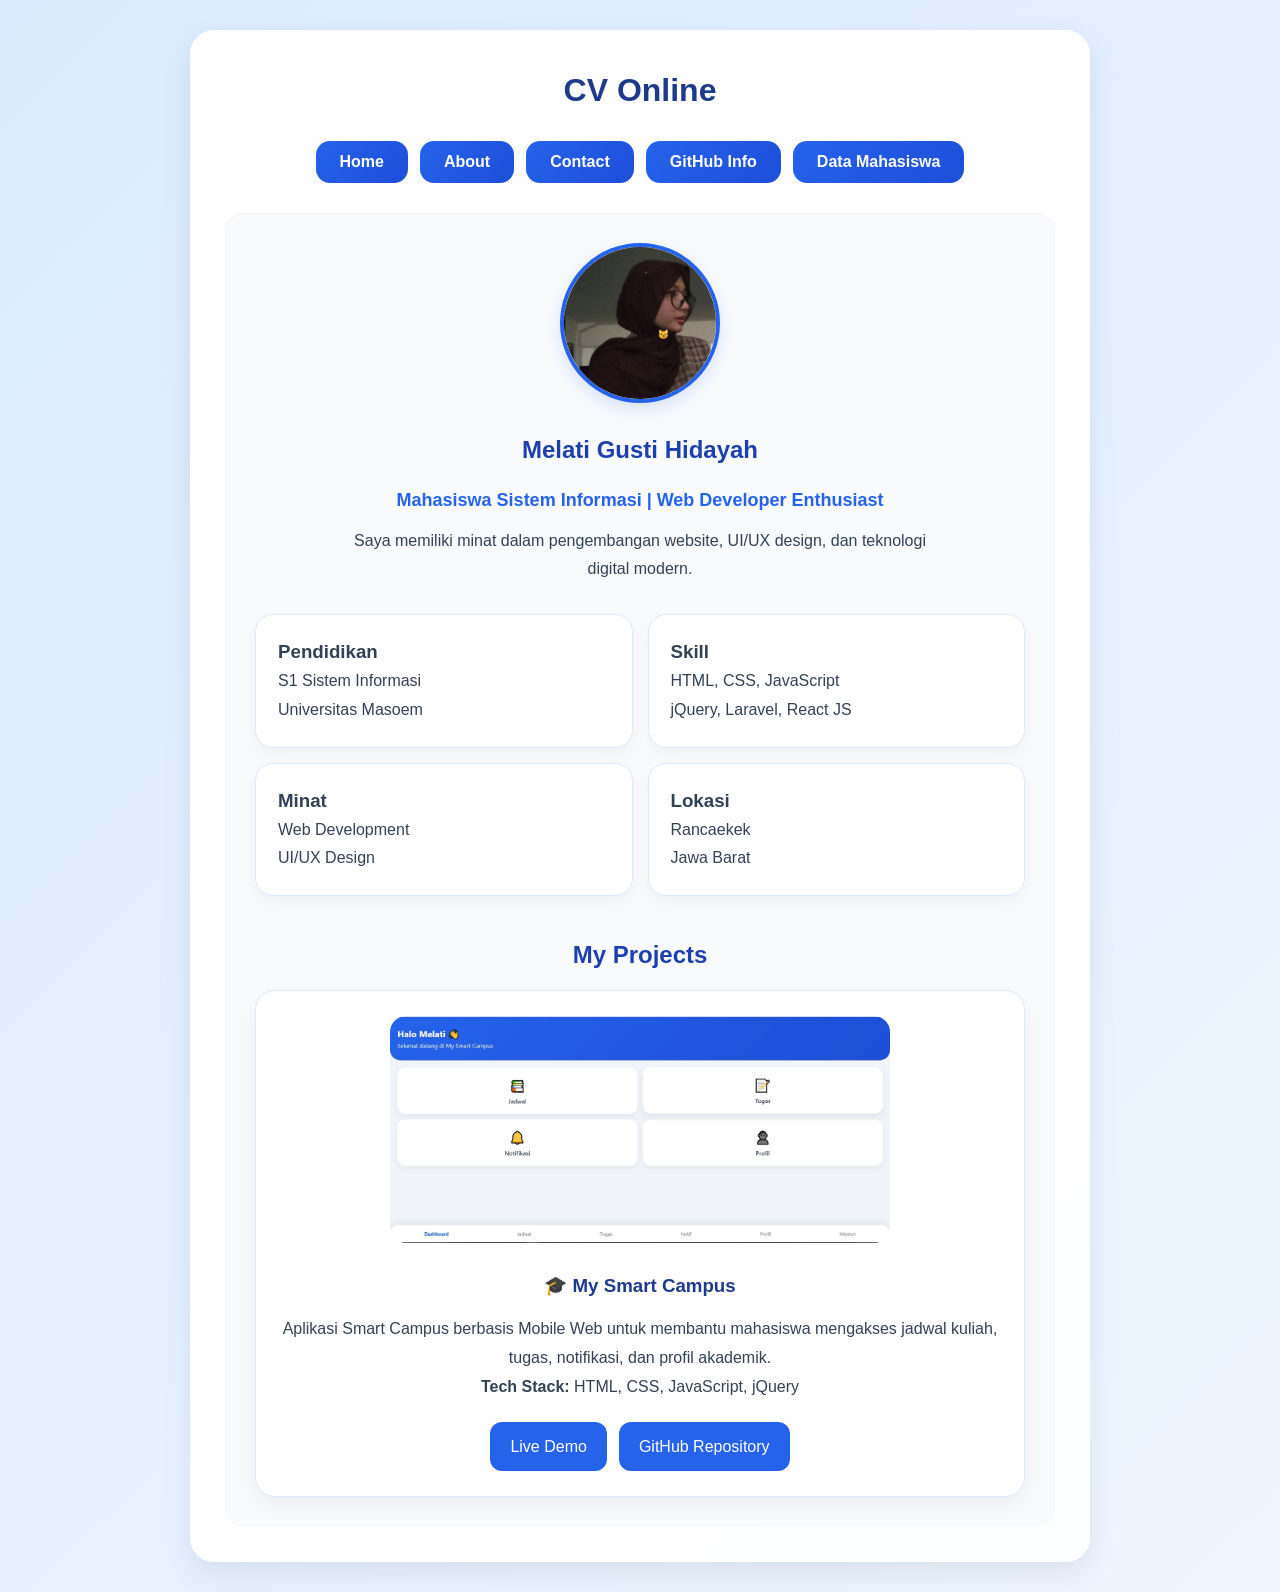
<file: index.html>
<!DOCTYPE html>
<html lang="id">

<head>
    <meta charset="UTF-8">
    <meta name="viewport" content="width=device-width, initial-scale=1.0">

    <!-- PWA -->
    <link rel="manifest" href="manifest.json">
    <meta name="theme-color" content="#2563eb">

    <title>CV Online Melati</title>

    <script src="https://code.jquery.com/jquery-3.7.1.min.js"></script>
    <link rel="stylesheet" href="style.css">
</head>

<body>

    <div class="container">
        <h1>CV Online</h1>

        <div class="menu">
            <button data-page="home.html">Home</button>
            <button data-page="about.html">About</button>
            <button data-page="contact.html">Contact</button>
            <button data-page="github.html">GitHub Info</button>
            <button data-page="data.html">Data Mahasiswa</button>
        </div>

        <div id="content"></div>
    </div>

    <script src="app.js"></script>

    <!-- Register Service Worker -->
    <script>
        if ("serviceWorker" in navigator) {
            window.addEventListener("load", () => {
                navigator.serviceWorker
                    .register("sw.js")
                    .then(() => console.log("Service Worker Registered"))
                    .catch((err) => console.log("Service Worker Failed", err));
            });
        }
    </script>

</body>

</html>
</file>
<file: style.css>
* {
    margin: 0;
    padding: 0;
    box-sizing: border-box;
}

body {
    font-family: "Segoe UI", Arial, sans-serif;
    background: linear-gradient(135deg, #dbeafe, #eff6ff);
    min-height: 100vh;
    padding: 30px;
    color: #334155;
    line-height: 1.6;
}

.container {
    max-width: 900px;
    margin: auto;
    background: rgba(255, 255, 255, 0.96);
    border-radius: 24px;
    padding: 35px;
    box-shadow: 0 12px 30px rgba(0, 0, 0, 0.08);
}


h1 {
    text-align: center;
    margin-bottom: 25px;
    color: #1e3a8a;
    font-size: 32px;
    font-weight: 700;
}


.menu {
    display: flex;
    justify-content: center;
    gap: 12px;
    margin-bottom: 30px;
    flex-wrap: wrap;
}

button {
    padding: 12px 24px;
    border: none;
    background: linear-gradient(135deg, #2563eb, #1d4ed8);
    color: white;
    border-radius: 14px;
    cursor: pointer;
    font-size: 16px;
    font-weight: 600;
    transition: all 0.3s ease;
}

button:hover {
    transform: translateY(-2px);
    box-shadow: 0 6px 14px rgba(37, 99, 235, 0.25);
}


#content {
    background: #f8fafc;
    border-radius: 18px;
    padding: 30px;
    min-height: 320px;
    box-shadow: inset 0 1px 2px rgba(0,0,0,0.03);
}

#content h2 {
    color: #1e40af;
    margin-bottom: 15px;
}

#content p {
    line-height: 1.8;
}


.hero {
    text-align: center;
    margin-bottom: 30px;
}

.hero img {
    width: 160px;
    height: 160px;
    object-fit: cover;
    border-radius: 50%;
    border: 4px solid #2563eb;
    margin-bottom: 20px;
    box-shadow: 0 6px 15px rgba(37, 99, 235, 0.15);
}

.subtitle {
    font-size: 18px;
    color: #2563eb;
    margin: 10px 0;
    font-weight: bold;
}

.desc {
    max-width: 600px;
    margin: auto;
    line-height: 1.8;
}


.info-grid {
    display: grid;
    grid-template-columns: repeat(2, 1fr);
    gap: 15px;
    margin-top: 20px;
}

.info-card {
    background: white;
    border: 1px solid #dbeafe;
    border-radius: 18px;
    padding: 22px;
    box-shadow: 0 6px 15px rgba(0,0,0,0.04);
    transition: all 0.3s ease;
}

.info-card:hover {
    transform: translateY(-4px);
    box-shadow: 0 8px 18px rgba(0,0,0,0.08);
}


.about-layout {
    display: flex;
    align-items: center;
    gap: 25px;
    margin-bottom: 30px;
    padding: 24px;
    background: white;
    border-radius: 20px;
    box-shadow: 0 6px 16px rgba(0,0,0,0.04);
}

.about-left {
    flex: 1.4;
    display: flex;
    flex-direction: column;
    justify-content: center;
    text-align: left;
}

.about-left h2 {
    margin-bottom: 15px;
    color: #1e40af;
    font-size: 28px;
}

.about-left p {
    margin-bottom: 12px;
    line-height: 1.8;
    text-align: justify;
}

.about-right {
    flex: 1;
    display: flex;
    justify-content: center;
    align-items: center;
}

.about-right img {
    width: 100%;
    max-width: 240px;
    height: 300px;
    object-fit: cover;
    border-radius: 18px;
    border: 2px solid #cbd5e1;
    box-shadow: 0 8px 18px rgba(0,0,0,0.08);
}


.contact-section {
    max-width: 800px;
    margin: auto;
}

.contact-section h2 {
    text-align: center;
    margin-bottom: 10px;
}

.contact-desc {
    text-align: center;
    margin-bottom: 25px;
    color: #64748b;
}

.contact-layout {
    display: flex;
    gap: 20px;
    align-items: stretch;
}

.contact-form {
    flex: 2;
    display: flex;
    flex-direction: column;
    gap: 15px;
}

.contact-form input,
.contact-form textarea {
    width: 100%;
    padding: 15px;
    border: 1px solid #cbd5e1;
    border-radius: 14px;
    outline: none;
    font-size: 14px;
    transition: 0.3s ease;
}

.contact-form input:focus,
.contact-form textarea:focus {
    border-color: #2563eb;
    box-shadow: 0 0 0 4px rgba(37, 99, 235, 0.08);
}

.contact-form textarea {
    resize: none;
}

.contact-info {
    flex: 1;
    background: white;
    border: 1px solid #dbeafe;
    border-radius: 18px;
    padding: 20px;
    box-shadow: 0 6px 15px rgba(0,0,0,0.04);
}

.contact-info h3 {
    margin-bottom: 15px;
    color: #1e40af;
}

.contact-info p {
    margin-bottom: 10px;
    line-height: 1.8;
}

.menu button.active {
    background: linear-gradient(135deg, #1e3a8a, #2563eb);
    box-shadow: 0 6px 14px rgba(37, 99, 235, 0.3);
    transform: translateY(-2px);
}


@media (max-width: 768px) {
    body {
        padding: 15px;
    }

    .container {
        width: 100%;
        padding: 20px;
        border-radius: 18px;
    }

    h1 {
        font-size: 24px;
    }

    .menu {
        flex-direction: column;
        align-items: center;
        gap: 10px;
    }

    button {
        width: 100%;
        max-width: 250px;
        padding: 14px 20px;
        font-size: 14px;
    }

    #content {
        padding: 20px;
    }

    #content h2 {
        font-size: 20px;
    }

    #content p {
        font-size: 13px;
        line-height: 1.6;
    }

    .hero img {
        width: 120px;
        height: 120px;
    }

    .subtitle {
        font-size: 14px;
    }

    .desc {
        font-size: 13px;
    }

    .about-layout {
        flex-direction: column;
        text-align: center;
        padding: 18px;
        gap: 18px;
    }

    .about-left {
        text-align: center;
    }

    .about-left h2 {
        font-size: 22px;
    }

    .about-left p {
        font-size: 13px;
        line-height: 1.6;
        text-align: center;
    }

    .about-right img {
        max-width: 180px;
        height: 220px;
    }

    .info-grid {
        grid-template-columns: 1fr;
        gap: 10px;
    }

    .info-card {
        padding: 16px;
    }

    .contact-layout {
        flex-direction: column;
    }

    .contact-form input,
    .contact-form textarea {
        font-size: 13px;
    }

    .contact-info {
        padding: 16px;
    }
}

.error-text {
    color: #dc2626;
    font-size: 12px;
    margin-top: -8px;
    margin-bottom: 5px;
    display: block;
}

.success-text {
    color: #16a34a;
    font-size: 13px;
    margin-top: 10px;
    text-align: center;
}


.github-section {
    max-width: 800px;
    margin: auto;
    padding: 10px 0;
}

.github-section h2 {
    text-align: center;
    color: #1e40af;
    margin-bottom: 8px;
    font-size: 28px;
}

.github-card {
    background: white;
    border: 1px solid #dbeafe;
    border-radius: 20px;
    padding: 28px;
    box-shadow: 0 8px 20px rgba(0, 0, 0, 0.06);
    text-align: center;
    margin-top: 20px;
}

.github-avatar {
    width: 120px;
    height: 120px;
    border-radius: 50%;
    border: 4px solid #2563eb;
    object-fit: cover;
    margin-bottom: 16px;
    box-shadow: 0 6px 15px rgba(37, 99, 235, 0.15);
}

.github-card h3 {
    font-size: 24px;
    color: #1e3a8a;
    margin-bottom: 12px;
}

.github-card p {
    font-size: 15px;
    margin-bottom: 8px;
    color: #475569;
}

.github-card h4 {
    margin-top: 20px;
    margin-bottom: 15px;
    color: #2563eb;
    font-size: 18px;
    text-align: left;
}

.github-card ul {
    list-style: none;
    padding: 0;
    text-align: left;
}

.github-card li {
    background: #f8fafc;
    border: 1px solid #dbeafe;
    padding: 12px 14px;
    border-radius: 12px;
    margin-bottom: 10px;
    transition: all 0.3s ease;
}

.github-card li:hover {
    transform: translateY(-2px);
    box-shadow: 0 4px 10px rgba(0,0,0,0.05);
}

.github-card a {
    text-decoration: none;
    color: #2563eb;
    font-weight: 500;
}

@media (max-width: 768px) {
    .github-card {
        padding: 20px;
    }

    .github-avatar {
        width: 90px;
        height: 90px;
    }

    .github-card h3 {
        font-size: 20px;
    }

    .github-card p,
    .github-card a {
        font-size: 14px;
    }
}

.project-section{
    margin-top:40px;
}

.project-section h2{
    text-align:center;
    margin-bottom:20px;
    color:#1e40af;
}

.project-card{
    background:white;
    border:1px solid #dbeafe;
    border-radius:20px;
    padding:25px;
    text-align:center;
    box-shadow:0 8px 20px rgba(0,0,0,.05);
}

.project-card img{
    width:100%;
    max-width:500px;
    border-radius:16px;
    margin-bottom:20px;
}

.project-card h3{
    color:#1e3a8a;
    margin-bottom:15px;
}

.project-buttons{
    display:flex;
    justify-content:center;
    gap:12px;
    margin-top:20px;
    flex-wrap:wrap;
}

.project-btn{
    text-decoration:none;
    padding:12px 20px;
    background:#2563eb;
    color:white;
    border-radius:12px;
    transition:.3s;
}

.project-btn:hover{
    background:#1d4ed8;
}
</file>
